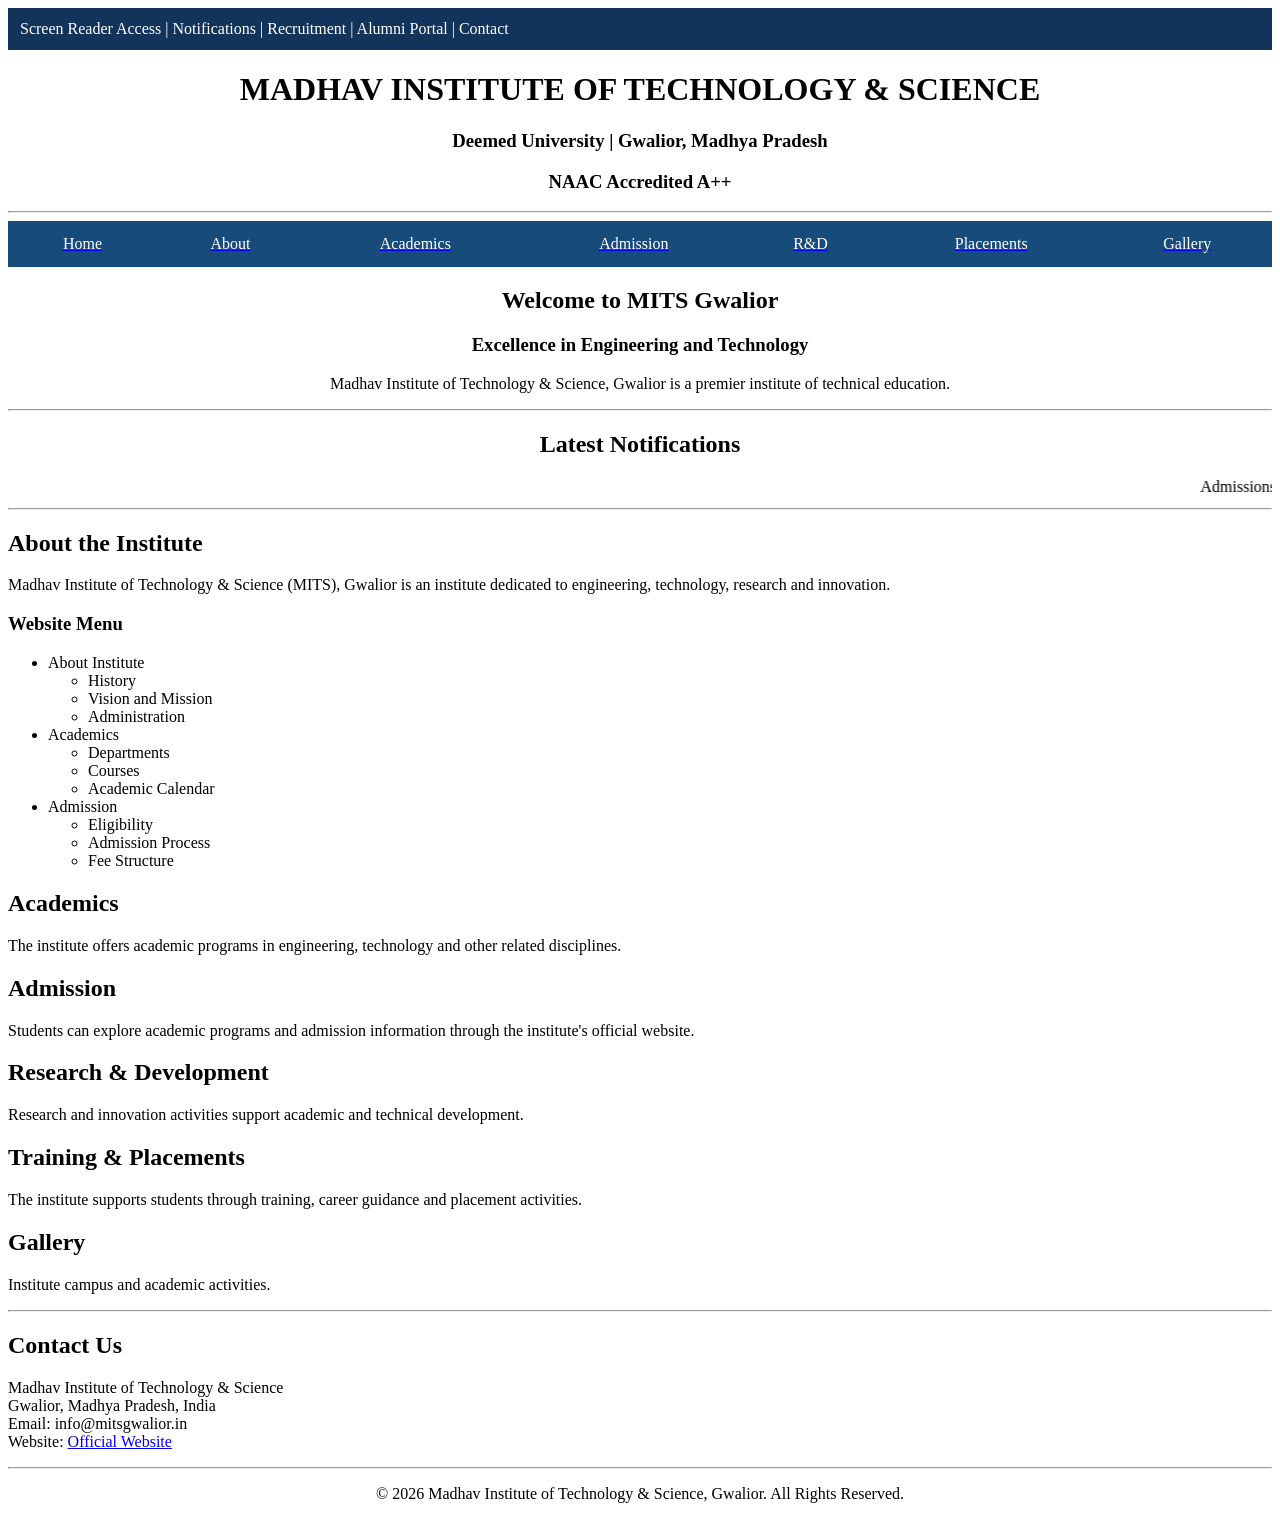
<file: Experiment_1/index.html>
<!DOCTYPE html>
<html lang="en">
<head>
    <meta charset="UTF-8">
    <meta name="viewport" content="width=device-width, initial-scale=1.0">
    <title>MITS Gwalior</title>
</head>

<body>

    <!-- Top Bar -->
    <table width="100%" bgcolor="#12345a" cellpadding="10">
        <tr>
            <td>
                <font color="white">
                    Screen Reader Access |
                    Notifications |
                    Recruitment |
                    Alumni Portal |
                    Contact
                </font>
            </td>
        </tr>
    </table>

    <!-- Header -->
    <center>
        <h1>MADHAV INSTITUTE OF TECHNOLOGY & SCIENCE</h1>
        <h3>Deemed University | Gwalior, Madhya Pradesh</h3>
        <h3>NAAC Accredited A++</h3>
    </center>

    <hr>

    <!-- Navigation Bar -->
    <table width="100%" bgcolor="#174b7a" cellpadding="12">
        <tr align="center">
            <td><a href="#home"><font color="white">Home</font></a></td>
            <td><a href="#about"><font color="white">About</font></a></td>
            <td><a href="#academics"><font color="white">Academics</font></a></td>
            <td><a href="#admission"><font color="white">Admission</font></a></td>
            <td><a href="#research"><font color="white">R&D</font></a></td>
            <td><a href="#placements"><font color="white">Placements</font></a></td>
            <td><a href="#gallery"><font color="white">Gallery</font></a></td>
        </tr>
    </table>

    <!-- Home Section -->
    <center id="home">
        <h2>Welcome to MITS Gwalior</h2>
        <h3>Excellence in Engineering and Technology</h3>
        <p>
            Madhav Institute of Technology & Science,
            Gwalior is a premier institute of technical education.
        </p>
    </center>

    <hr>

    <!-- Notifications -->
    <center>
        <h2>Latest Notifications</h2>
    </center>

    <marquee direction="left" scrollamount="5">
        Admissions Open | Examination Updates |
        Training and Placement News | Upcoming Events
    </marquee>

    <hr>

    <!-- About Section -->
    <h2 id="about">About the Institute</h2>
    <p>
        Madhav Institute of Technology & Science (MITS),
        Gwalior is an institute dedicated to engineering,
        technology, research and innovation.
    </p>

    <!-- Nested List -->
    <h3>Website Menu</h3>
    <ul>
        <li>About Institute
            <ul>
                <li>History</li>
                <li>Vision and Mission</li>
                <li>Administration</li>
            </ul>
        </li>
        <li>Academics
            <ul>
                <li>Departments</li>
                <li>Courses</li>
                <li>Academic Calendar</li>
            </ul>
        </li>
        <li>Admission
            <ul>
                <li>Eligibility</li>
                <li>Admission Process</li>
                <li>Fee Structure</li>
            </ul>
        </li>
    </ul>

    <!-- Academics -->
    <h2 id="academics">Academics</h2>
    <p>
        The institute offers academic programs in engineering,
        technology and other related disciplines.
    </p>

    <!-- Admission -->
    <h2 id="admission">Admission</h2>
    <p>
        Students can explore academic programs and admission
        information through the institute's official website.
    </p>

    <!-- Research -->
    <h2 id="research">Research & Development</h2>
    <p>
        Research and innovation activities support academic
        and technical development.
    </p>

    <!-- Placements -->
    <h2 id="placements">Training & Placements</h2>
    <p>
        The institute supports students through training,
        career guidance and placement activities.
    </p>

    <!-- Gallery -->
    <h2 id="gallery">Gallery</h2>
    <p>Institute campus and academic activities.</p>

    <hr>

    <!-- Contact -->
    <h2>Contact Us</h2>
    <p>
        Madhav Institute of Technology & Science<br>
        Gwalior, Madhya Pradesh, India<br>
        Email: info@mitsgwalior.in<br>
        Website:
        <a href="https://www.mitsgwalior.in/" target="_blank">
            Official Website
        </a>
    </p>

    <hr>

    <!-- Footer -->
    <center>
        <p>
            © 2026 Madhav Institute of Technology & Science,
            Gwalior. All Rights Reserved.
        </p>
    </center>

</body>
</html>
</file>
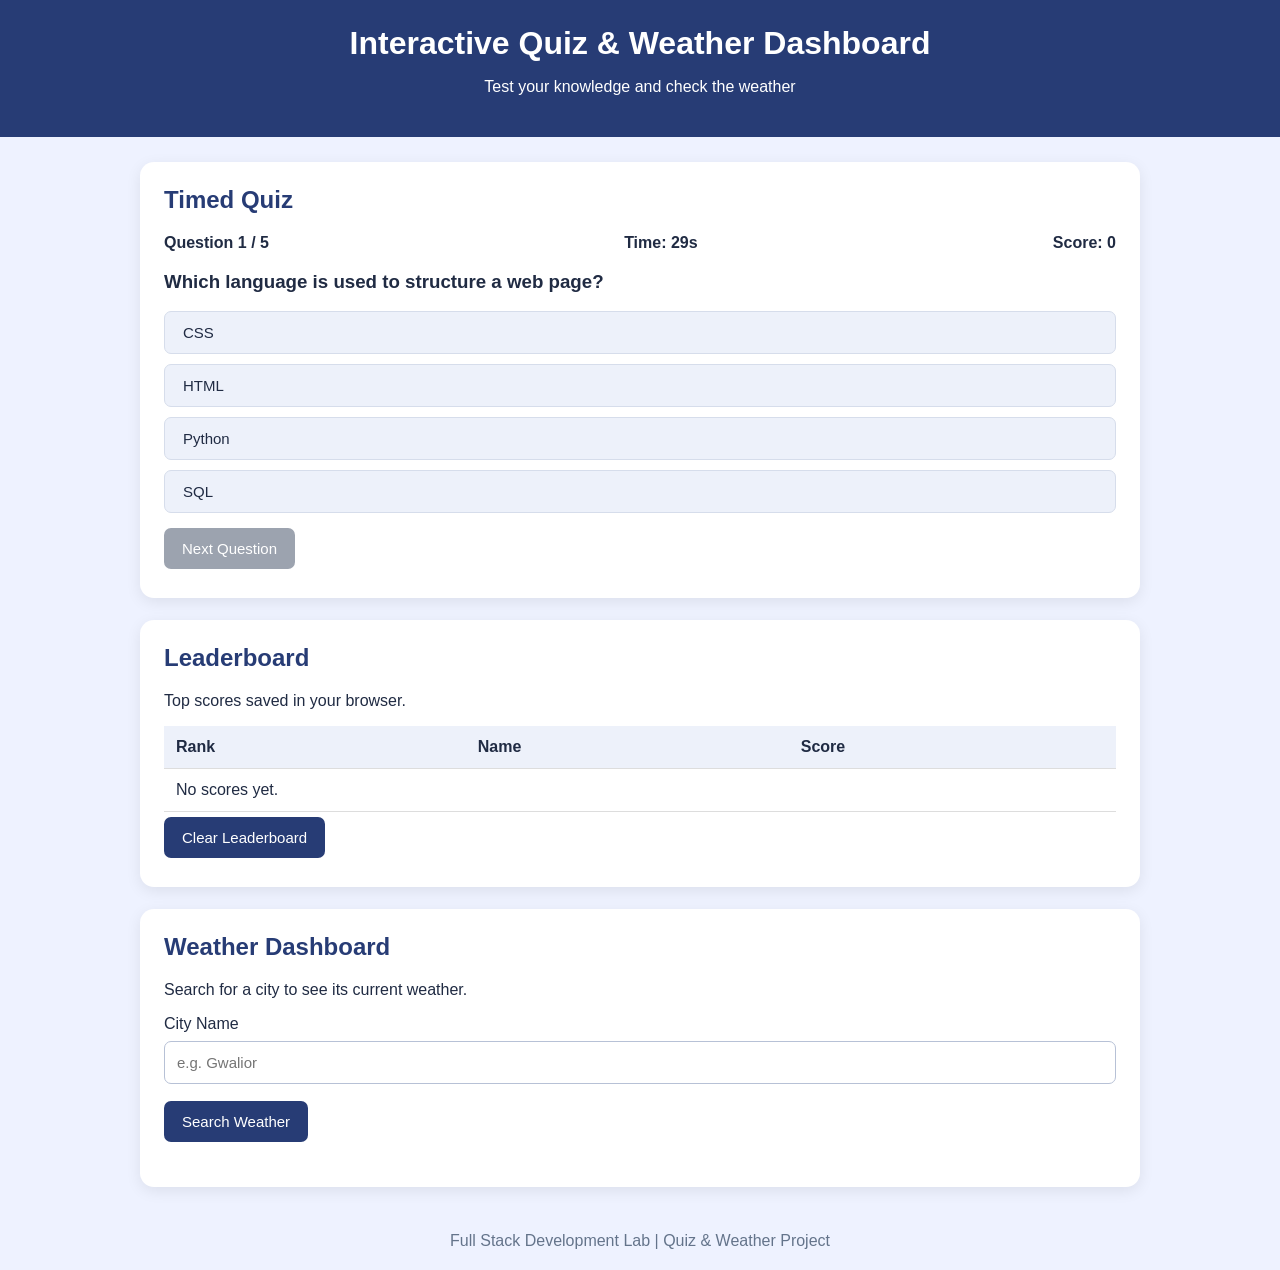
<file: Experiment_2/index.html>
<!DOCTYPE html>
<html lang="en">
<head>
<meta charset="UTF-8">
<meta name="viewport" content="width=device-width, initial-scale=1.0">
<title>Interactive Quiz & Weather Dashboard</title>

<style>
* { box-sizing: border-box; }

body {
    margin: 0;
    font-family: Arial, sans-serif;
    background: #eef2ff;
    color: #202b43;
}

header {
    background: #273c75;
    color: white;
    text-align: center;
    padding: 25px 15px;
}

header h1 { margin: 0 0 8px; }

.container {
    width: 92%;
    max-width: 1000px;
    margin: 25px auto;
}

.card {
    background: white;
    padding: 24px;
    border-radius: 14px;
    margin-bottom: 22px;
    box-shadow: 0 4px 15px rgba(0,0,0,.08);
}

h2 { color: #273c75; margin-top: 0; }

button {
    border: 0;
    background: #273c75;
    color: white;
    padding: 12px 18px;
    border-radius: 7px;
    cursor: pointer;
    font-size: 15px;
    margin: 5px 4px 5px 0;
}

button:hover { background: #192a56; }

button:disabled {
    background: #9ca3af;
    cursor: not-allowed;
}

.option {
    display: block;
    width: 100%;
    text-align: left;
    background: #edf1fa;
    color: #202b43;
    border: 1px solid #d6ddeb;
    margin: 10px 0;
}

.option:hover { background: #dce6ff; }

.option.selected {
    background: #dbeafe;
    border: 2px solid #273c75;
}

.top-info {
    display: flex;
    justify-content: space-between;
    gap: 10px;
    font-weight: bold;
    margin-bottom: 15px;
}

input {
    padding: 12px;
    border: 1px solid #b7c1d6;
    border-radius: 7px;
    font-size: 15px;
    width: 100%;
    margin: 8px 0 12px;
}

.weather-result {
    margin-top: 18px;
    padding: 15px;
    background: #edf4ff;
    border-radius: 10px;
    display: none;
}

table {
    width: 100%;
    border-collapse: collapse;
}

th, td {
    padding: 12px;
    text-align: left;
    border-bottom: 1px solid #ddd;
}

th { background: #edf1fa; }

footer {
    text-align: center;
    padding: 20px;
    color: #64748b;
}

@media(max-width:600px) {
    .top-info { flex-direction: column; }
    .card { padding: 17px; }
}
</style>
</head>

<body>

<header>
    <h1>Interactive Quiz & Weather Dashboard</h1>
    <p>Test your knowledge and check the weather</p>
</header>

<main class="container">

    <!-- QUIZ -->
    <section class="card">
        <h2>Timed Quiz</h2>

        <div class="top-info">
            <span id="question-count">Question 1 / 5</span>
            <span id="timer">Time: 30s</span>
            <span id="score">Score: 0</span>
        </div>

        <div id="quiz-area">
            <h3 id="question">Loading question...</h3>
            <div id="options"></div>
            <button id="next-btn" onclick="nextQuestion()" disabled>
                Next Question
            </button>
        </div>

        <div id="result-area" style="display:none;">
            <h3 id="final-score"></h3>
            <p id="result-message"></p>
            <label for="player-name">Enter your name for the leaderboard:</label>
            <input id="player-name" type="text" placeholder="Your name">
            <button onclick="saveScore()">Save Score</button>
            <button onclick="startQuiz()">Play Again</button>
        </div>
    </section>

    <!-- LEADERBOARD -->
    <section class="card">
        <h2>Leaderboard</h2>
        <p>Top scores saved in your browser.</p>

        <table>
            <thead>
                <tr>
                    <th>Rank</th>
                    <th>Name</th>
                    <th>Score</th>
                </tr>
            </thead>
            <tbody id="leaderboard-body">
                <tr><td colspan="3">No scores yet.</td></tr>
            </tbody>
        </table>

        <button onclick="clearLeaderboard()">Clear Leaderboard</button>
    </section>

    <!-- WEATHER -->
    <section class="card">
        <h2>Weather Dashboard</h2>
        <p>Search for a city to see its current weather.</p>

        <label for="city">City Name</label>
        <input id="city" type="text" placeholder="e.g. Gwalior">

        <button onclick="getWeather()">Search Weather</button>

        <p id="weather-status" aria-live="polite"></p>

        <div class="weather-result" id="weather-result">
            <h3 id="weather-city"></h3>
            <p id="weather-condition"></p>
            <p id="weather-temperature"></p>
            <p id="weather-humidity"></p>
        </div>
    </section>

</main>

<footer>
    Full Stack Development Lab | Quiz & Weather Project
</footer>

<script>
const questions = [
    {
        question: "Which language is used to structure a web page?",
        options: ["CSS", "HTML", "Python", "SQL"],
        answer: 1
    },
    {
        question: "Which language is used to style web pages?",
        options: ["HTML", "Java", "CSS", "C++"],
        answer: 2
    },
    {
        question: "Which method converts JSON text into a JavaScript object?",
        options: ["JSON.parse()", "JSON.stringify()", "JSON.convert()", "JSON.object()"],
        answer: 0
    },
    {
        question: "Which browser storage persists after the browser is closed?",
        options: ["sessionStorage", "localStorage", "Temporary variable", "DOM"],
        answer: 1
    },
    {
        question: "Which JavaScript function runs code repeatedly at intervals?",
        options: ["setTimeout()", "fetch()", "setInterval()", "alert()"],
        answer: 2
    }
];

let currentQuestion = 0;
let score = 0;
let selectedAnswer = null;
let timeLeft = 30;
let timerInterval = null;
let quizFinished = false;

const questionElement = document.getElementById("question");
const optionsElement = document.getElementById("options");
const timerElement = document.getElementById("timer");
const nextButton = document.getElementById("next-btn");

function startQuiz() {
    clearInterval(timerInterval);

    currentQuestion = 0;
    score = 0;
    selectedAnswer = null;
    quizFinished = false;
    timeLeft = 30;

    document.getElementById("quiz-area").style.display = "block";
    document.getElementById("result-area").style.display = "none";
    document.getElementById("score").textContent = "Score: 0";

    showQuestion();
    startTimer();
}

function showQuestion() {
    selectedAnswer = null;
    timeLeft = 30;

    const q = questions[currentQuestion];

    document.getElementById("question-count").textContent =
        `Question ${currentQuestion + 1} / ${questions.length}`;

    questionElement.textContent = q.question;
    optionsElement.innerHTML = "";

    q.options.forEach((option, index) => {
        const button = document.createElement("button");
        button.className = "option";
        button.textContent = option;
        button.onclick = () => selectAnswer(index, button);
        optionsElement.appendChild(button);
    });

    nextButton.disabled = true;
    nextButton.textContent =
        currentQuestion === questions.length - 1
            ? "Finish Quiz"
            : "Next Question";

    timerElement.textContent = "Time: 30s";
}

function selectAnswer(index, button) {
    if (selectedAnswer !== null || quizFinished) return;

    selectedAnswer = index;

    document.querySelectorAll(".option").forEach(option => {
        option.disabled = true;
    });

    button.classList.add("selected");
    nextButton.disabled = false;
}

function startTimer() {
    clearInterval(timerInterval);

    timerInterval = setInterval(() => {
        timeLeft--;
        timerElement.textContent = `Time: ${timeLeft}s`;

        if (timeLeft <= 0) {
            clearInterval(timerInterval);
            nextQuestion();
        }
    }, 1000);
}

function nextQuestion() {
    if (quizFinished) return;

    clearInterval(timerInterval);

    if (selectedAnswer === questions[currentQuestion].answer) {
        score++;
        document.getElementById("score").textContent = `Score: ${score}`;
    }

    currentQuestion++;

    if (currentQuestion >= questions.length) {
        finishQuiz();
    } else {
        showQuestion();
        startTimer();
    }
}

function finishQuiz() {
    quizFinished = true;
    clearInterval(timerInterval);

    document.getElementById("quiz-area").style.display = "none";
    document.getElementById("result-area").style.display = "block";

    document.getElementById("final-score").textContent =
        `Your Final Score: ${score} / ${questions.length}`;

    document.getElementById("result-message").textContent =
        score === questions.length
            ? "Excellent! All answers correct."
            : "Quiz completed. Try again to improve your score.";
}

function saveScore() {
    const name = document.getElementById("player-name").value.trim();

    if (!name) {
        alert("Please enter your name.");
        return;
    }

    const leaderboard = JSON.parse(
        localStorage.getItem("quizLeaderboard") || "[]"
    );

    leaderboard.push({
        name: name,
        score: score,
        date: new Date().toLocaleDateString()
    });

    leaderboard.sort((a, b) => b.score - a.score);

    localStorage.setItem(
        "quizLeaderboard",
        JSON.stringify(leaderboard.slice(0, 10))
    );

    document.getElementById("player-name").value = "";
    displayLeaderboard();
    alert("Your score has been saved!");
}

function displayLeaderboard() {
    const leaderboard = JSON.parse(
        localStorage.getItem("quizLeaderboard") || "[]"
    );

    const body = document.getElementById("leaderboard-body");
    body.innerHTML = "";

    if (leaderboard.length === 0) {
        body.innerHTML = '<tr><td colspan="3">No scores yet.</td></tr>';
        return;
    }

    leaderboard.forEach((entry, index) => {
        const row = document.createElement("tr");

        [index + 1, entry.name, entry.score + " / 5"].forEach(value => {
            const cell = document.createElement("td");
            cell.textContent = value;
            row.appendChild(cell);
        });

        body.appendChild(row);
    });
}

function clearLeaderboard() {
    if (confirm("Are you sure you want to clear all scores?")) {
        localStorage.removeItem("quizLeaderboard");
        displayLeaderboard();
    }
}

async function getWeather() {
    const city = document.getElementById("city").value.trim();
    const status = document.getElementById("weather-status");
    const result = document.getElementById("weather-result");

    if (!city) {
        status.textContent = "Please enter a city name.";
        result.style.display = "none";
        return;
    }

    status.textContent = "Loading weather...";
    result.style.display = "none";

    try {
        const geoUrl =
            "https://geocoding-api.open-meteo.com/v1/search?name=" +
            encodeURIComponent(city) + "&count=1&language=en&format=json";

        const geoResponse = await fetch(geoUrl);

        if (!geoResponse.ok) throw new Error("Geocoding request failed");

        const geoData = await geoResponse.json();

        if (!geoData.results || geoData.results.length === 0) {
            throw new Error("City not found");
        }

        const place = geoData.results[0];

        const weatherUrl =
            "https://api.open-meteo.com/v1/forecast?latitude=" +
            place.latitude +
            "&longitude=" +
            place.longitude +
            "&current=temperature_2m,relative_humidity_2m,weather_code";

        const weatherResponse = await fetch(weatherUrl);

        if (!weatherResponse.ok) throw new Error("Weather request failed");

        const weatherData = await weatherResponse.json();
        const current = weatherData.current;

        document.getElementById("weather-city").textContent =
            place.name + (place.country ? ", " + place.country : "");

        document.getElementById("weather-condition").textContent =
            "Condition: " + weatherDescription(current.weather_code);

        document.getElementById("weather-temperature").textContent =
            "Temperature: " + current.temperature_2m + " °C";

        document.getElementById("weather-humidity").textContent =
            "Humidity: " + current.relative_humidity_2m + "%";

        status.textContent = "Weather information updated.";
        result.style.display = "block";

    } catch (error) {
        status.textContent =
            error.message === "City not found"
                ? "City not found. Please try another city."
                : "Unable to fetch weather. Check your internet connection and try again.";
    }
}

function weatherDescription(code) {
    if (code === 0) return "Clear sky";
    if ([1, 2, 3].includes(code)) return "Partly cloudy or overcast";
    if ([45, 48].includes(code)) return "Fog";
    if ([51, 53, 55].includes(code)) return "Drizzle";
    if ([61, 63, 65].includes(code)) return "Rain";
    if ([71, 73, 75].includes(code)) return "Snow";
    if ([80, 81, 82].includes(code)) return "Rain showers";
    if ([95, 96, 99].includes(code)) return "Thunderstorm";
    return "Weather condition code: " + code;
}

displayLeaderboard();
startQuiz();
</script>

</body>
</html>
</file>
